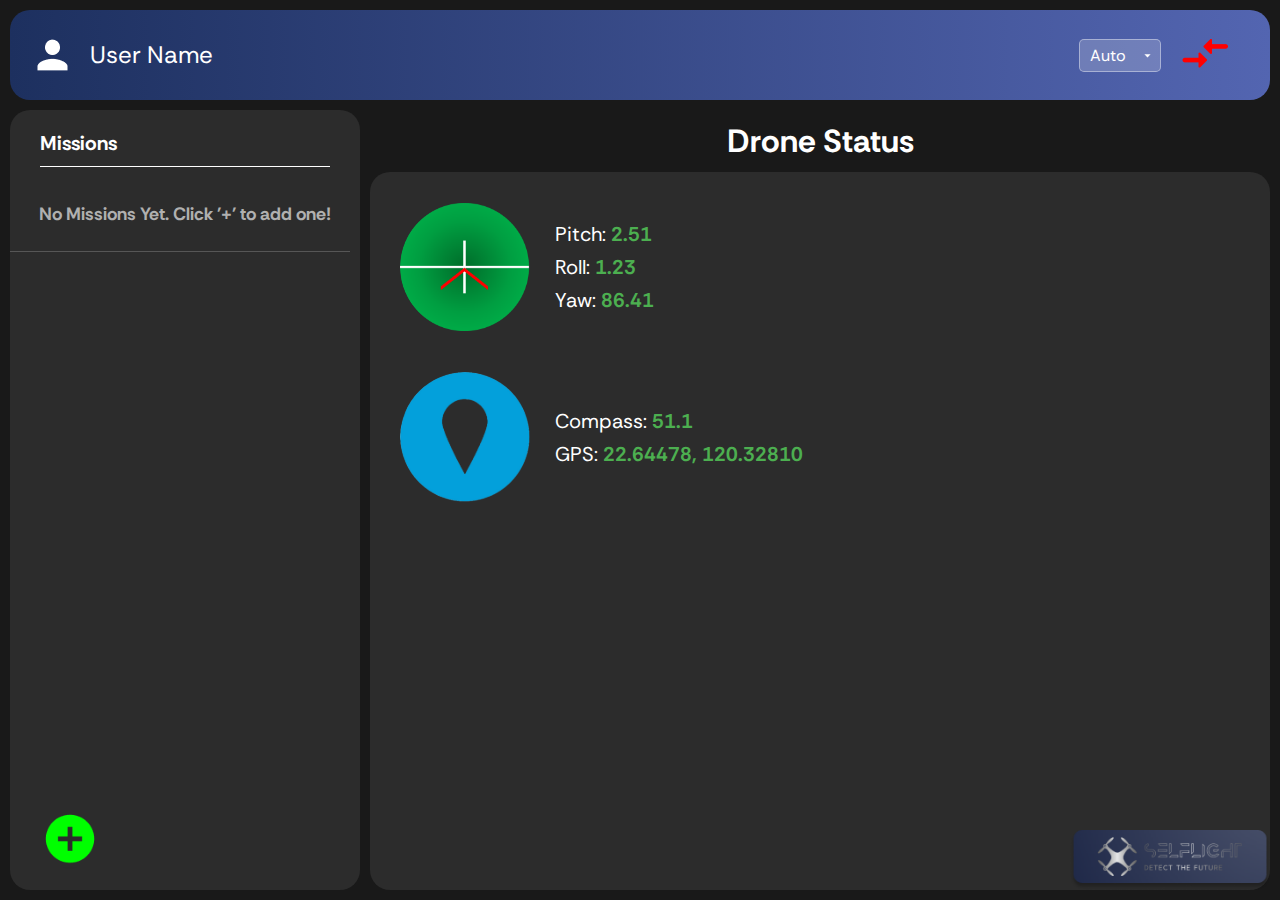
<file: index.html>
<!DOCTYPE html>
<html lang="en">
<head>
    <meta charset="UTF-8">
    <meta name="viewport" content="width=device-width, initial-scale=1.0">
    <meta name="description" content="Selflight GCS - Detect the Future.">
    <title>Selflight_Demo</title>
    <link rel="preconnect" href="https://fonts.googleapis.com">
    <link rel="preconnect" href="https://fonts.gstatic.com" crossorigin>
    <link href="https://fonts.googleapis.com/css2?family=Rethink+Sans:ital,wght@0,400..800;1,400..800&family=Rubik:ital,wght@0,300..900;1,300..900&display=swap" rel="stylesheet">
    <link rel="stylesheet" href="css/style.css">
    <link rel="shortcut icon" href="img/quad-icon.ico" type="image/x-icon">
    <link rel="manifest" href="manifest.json">
    <link rel="stylesheet" href="https://cdnjs.cloudflare.com/ajax/libs/font-awesome/6.0.0-beta3/css/all.min.css">
    <script src="script.js" defer></script> </head>
<body>
    <div class="statebar">
        <img src="img/person.png" alt="User Icon">
        <span class="username" id="userNameDisplay" contenteditable="true">User Name</span>
        <div class="portsetting">
            <select id="baudRateSelect">
                <option value="auto">Auto</option>
                <option value="9600">9600</option>
                <option value="57600">57600</option>
                <option value="115200">115200</option>
            </select>
        </div>
        <button class="connectbutton" id="connectButton"><img src="img/no-Connect.png" alt="Connect Button"></button>
    </div>

    <div class="main-content-wrapper">
        <div class="missionlist-container">
            <h2>Missions</h2>
            <div class="missionline"></div>
            <ul class="missions" id="missionList"> </ul>
            <button class="addbutton" id="addMissionButton"> <img src="img/Add.png" alt="Add Button"></button>
        </div>

        <div class="status-right-section">
            <h1>Drone Status</h1>
            <div class="statusbar">
                <div class="IMU-display">
                    <img src="img/IMU_Data.png" alt="IMU Indicator" class="IMU-img">
                    <div class="IMU-text">
                        <p>Pitch: <span>2.51</span></p>
                        <p>Roll: <span>1.23</span></p>
                        <p>Yaw: <span>86.41</span></p>
                    </div>
                </div>
                <div class="GPS-display">
                    <img src="img/GPS_Data.png" alt="GPS Indicator" class="GPS-img">
                    <div class="GPS-text">
                    <p>Compass: <span>51.1</span></p>
                    <p>GPS: <span>22.64478, 120.32810</span></p>
                    </div>
                </div>
            </div>
            <a href="https://github.com/Lowis-Mamilton/Selflight-DemoVersion.git" target="_blank" class="icon-link-wrapper">
                <img src="img/ICON.png" class="icon-link" alt="Selflight Icon">
            </a>
        </div>
    </div>
</body>
</html>
</file>
<file: css/style.css>
* {
    font-family: "Rethink Sans", sans-serif;
    box-sizing: border-box;
}

body {
    background-color: #191919;
    margin: 0;
    padding: 10px;
    display: flex;
    flex-direction: column;
    height: 100vh;
    overflow: hidden;
}

.statebar {
    height: 90px;
    background: linear-gradient(to right, #1d305f, #5365B1);
    display: flex;
    align-items: center;
    padding-left: 20px;
    padding-right: 20px;
    border-radius: 20px;
    flex-shrink: 0;
    margin-bottom: 10px;
}

/* User Name 樣式調整 */
.statebar .username {
    font-size: 24px;
    color: white;
    margin: 10px;
    /* 新增或修改以下樣式 */
    cursor: pointer; /* 提示用戶可以點擊 */
    padding: 2px 5px; /* 增加一些內邊距，編輯時更舒適 */
    border-bottom: 1px dashed transparent; /* 預設不顯示下邊線 */
    transition: border-bottom 0.3s ease, background-color 0.3s ease; /* 增加過渡效果 */
    white-space: nowrap; /* 防止名字過長換行 */
    overflow: hidden; /* 隱藏超出部分 */
    text-overflow: ellipsis; /* 顯示省略號 */
    max-width: 200px; /* 限制寬度以防止佔用過多空間 */
}

/* User Name 編輯狀態下的樣式 */
.statebar .username:focus {
    outline: none; /* 移除瀏覽器預設的焦點輪廓 */
    border-bottom: 1px dashed #007bff; /* 編輯時顯示下邊線 */
    background-color: rgba(0, 123, 255, 0.1); /* 輕微的背景色提示正在編輯 */
    border-radius: 5px; /* 圓角更柔和 */
}

.statebar .portsetting {
    margin-left: auto;
    display: flex;
    gap: 10px;
    align-items: center;
}

.statebar .portsetting select {
    background-color: rgba(255, 255, 255, 0.2);
    color: white;
    border: 1px solid rgba(255, 255, 255, 0.4);
    padding: 5px 10px;
    border-radius: 5px;
    font-size: 16px;
    cursor: pointer;
    appearance: none;
    -webkit-appearance: none;
    background-image: url('data:image/svg+xml;utf8,<svg fill="%23ffffff" height="24" viewBox="0 0 24 24" width="24" xmlns="http://www.w3.org/2000/svg"><path d="M7 10l5 5 5-5z"/><path d="M0 0h24v24H0z" fill="none"/></svg>');
    background-repeat: no-repeat;
    background-position: right 5px center;
    background-size: 15px;
}

.statebar .portsetting select option {
    color: black;
    background-color: white; /* 確保選項的背景也是白色 */
}

.statebar .connectbutton {
    background-color: transparent;
    border-color: transparent;
    margin: 10px;
    border-radius: 10px;
    cursor: pointer;
    padding: 5px;
}

.statebar .connectbutton:hover {
    background-color: #364a83;
    box-shadow: 0 0 5px rgba(0, 0, 0, 0.3);
    border-radius: 10px;
    transition: 0.3s;
}

.main-content-wrapper {
    display: flex;
    flex: 1;
    gap: 10px;
}

.missionlist-container {
    width: 350px;
    flex-shrink: 0;
    background-color: #2C2C2C;
    border-radius: 20px;
    display: flex;
    flex-direction: column;
    overflow-y: hidden;
    position: relative;
    padding-bottom: 80px;
}

.missionlist-container h2 {
    font-size: 20px;
    color: white;
    margin-left: 30px;
    margin-top: 20px;
    margin-bottom: 10px;
}

.missionlist-container .missionline {
    border-top: 1px solid white;
    width: calc(100% - 60px);
    margin: 0 auto 10px auto;
}

.missionlist-container .missions {
    margin: 0;
    padding: 0;
    list-style: none;
    flex-grow: 1;
    overflow-y: auto;
    padding-right: 10px;
}

.missionlist-container .mission-item {
    height: 75px;
    display: flex;
    align-items: center;
    padding-left: 20px;
    padding-right: 10px;
    border-bottom: 1px solid rgba(255, 255, 255, 0.2);
    cursor: pointer;
}

.missionlist-container .mission-icon {
    width: 45px;
    height: 45px;
    margin-right: 15px;
    flex-shrink: 0;
}

.missionlist-container .mission-details {
    display: flex;
    flex-direction: column;
    justify-content: center;
    flex-grow: 1;
    color: white;
}

.missionlist-container .mission-text {
    font-size: 18px;
    font-weight: bold;
    margin: 0;
    white-space: nowrap;
    overflow: hidden;
    text-overflow: ellipsis;
}

.missionlist-container .mission-desc,
.missionlist-container .mission-date {
    font-size: 12px;
    color: #b0b0b0;
    margin: 0;
    white-space: nowrap;
    overflow: hidden;
    text-overflow: ellipsis;
}

.missionlist-container .mission-item:hover {
    background-color: #383838;
}

.addbutton {
    width: 60px;
    height: 60px;
    position: absolute;
    left: 30px;
    bottom: 20px;
    background-color: transparent;
    border: none;
    border-radius: 50%;
    cursor: pointer;
    z-index: 10;
    display: flex;
    justify-content: center;
    align-items: center;
}

.addbutton img {
    width: 60px;
    height: 60px;
    object-fit: contain;
    /* filter: invert(100%); */
}

.status-right-section {
    display: flex;
    flex-direction: column;
    flex: 1;
    position: relative;
}

.status-right-section h1 {
    font-size: 32px;
    color: white;
    margin: 0;
    margin-top: 10px;
    margin-bottom: 10px;
    text-align: center;
}

/* Drone Status Bar 內部樣式 */
.statusbar {
    background-color: #2C2C2C;
    border-radius: 20px;
    flex: 1;
    padding: 20px; /* 內部內容的邊距 */
    display: flex; /* 使用 Flexbox 佈局 */
    flex-direction: column; /* 將這行從水平改為垂直 */
    /* 這裡只會有姿態儀，所以可以讓它靠左對齊 */
    align-items: flex-start; /* 頂部對齊 */
    color: white;
    font-size: 20px;
    line-height: 1.4;
    overflow: hidden;
}

/* 姿態儀顯示容器 */
.IMU-display {
    display: flex; /* 讓圖片和文字並排 */
    align-items: center; /* 垂直置中對齊 */
    gap: 15px; /* 圖標和文字的間距 */
    flex-shrink: 0; /* 防止被壓縮 */
    margin-bottom: 20px; /* IMU 和 GPS 之間增加間距 */
}

/* IMU_Data.png 的樣式控制 */
.IMU-img {
    width: 150px; /* 調整姿態儀圖片大小，使其更協調 */
    height: 150px;
    border-radius: 50%; /* 圓形 */
    padding: 10px; /* 內邊距，讓圖片與圓形邊框有間距 */
    object-fit: contain; /* 確保圖片不變形，適應容器 */
    display: block; /* 確保圖片是塊級元素，消除可能有的底部間隙 */
}

.IMU-text p {
    margin: 5px 0; /* 行間距 */
    font-size: 20px;
    white-space: nowrap; /* 防止數字換行 */
}

.IMU-text span {
    font-weight: bold;
    color: #4CAF50; /* 綠色數字 */
}

.GPS-display {
    display: flex; /* 讓圖片和文字並排 */
    align-items: center; /* 垂直置中對齊 */
    gap: 15px; /* 圖標和文字的間距 */
    flex-shrink: 0; /* 防止被壓縮 */
    margin-bottom: 20px; /* GPS 和下方內容增加間距 */
}

.GPS-img {
    width: 150px; /* 調整 GPS 圖片大小，與 IMU 保持一致 */
    height: 150px;
    border-radius: 50%; /* 圓形 */
    padding: 10px; /* 內邊距，讓圖片與圓形邊框有間距 */
    object-fit: contain; /* 確保圖片不變形，適應容器 */
    display: block; /* 確保圖片是塊級元素，消除可能有的底部間隙 */
}

.GPS-text p {
    margin: 5px 0; /* 行間距 */
    font-size: 20px;
    white-space: nowrap; /* 防止數字換行 */
}

.GPS-text span {
    font-weight: bold;
    color: #4CAF50; /* 綠色數字 */
}

.icon-link {
    position: absolute;
    right: 0;
    bottom: 0;
    width: 200px;
    height: auto;
    object-fit: contain;
}

.divingline {
    display: none;
}
</file>
